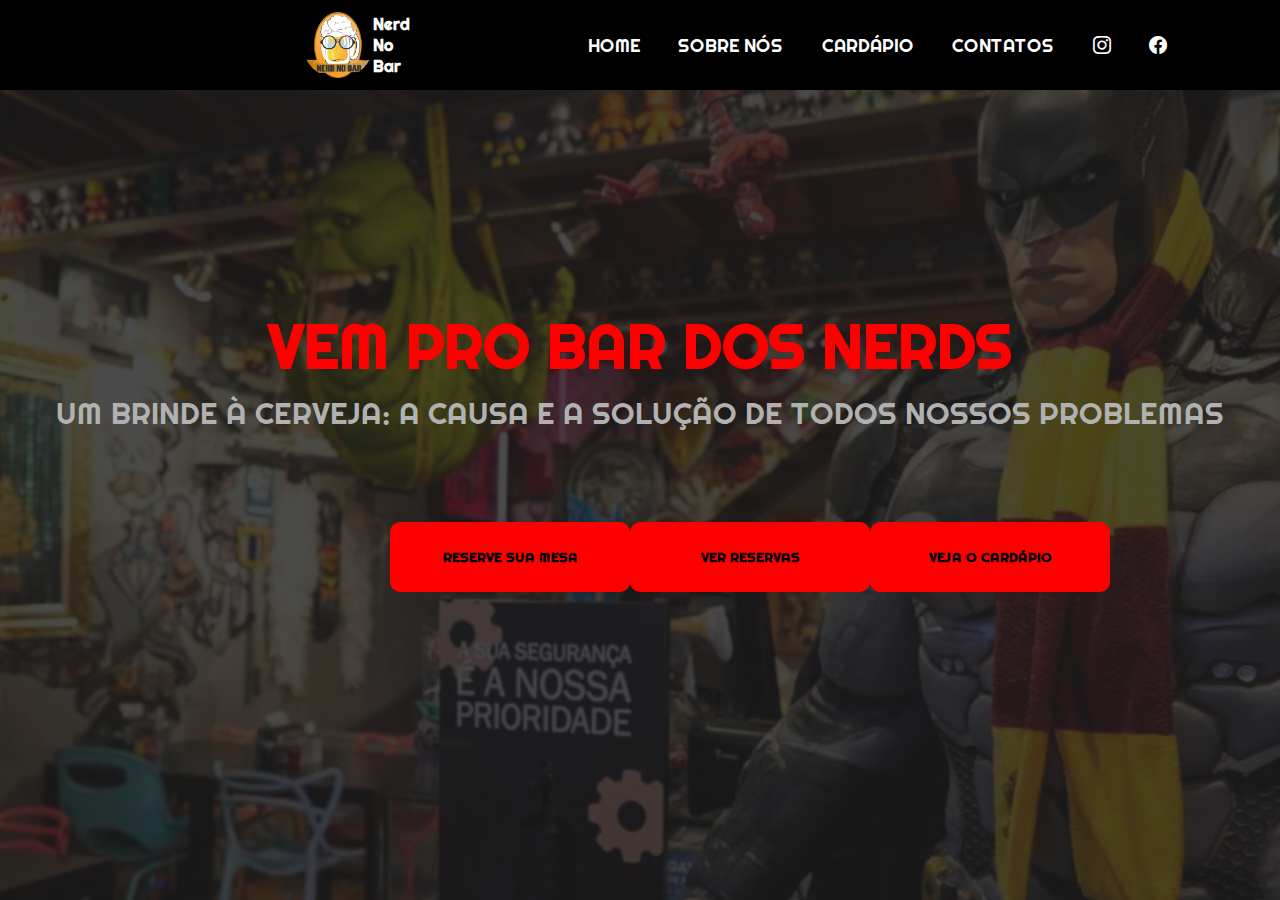
<file: index.html>
<!DOCTYPE html>
<html lang="pt-br">
<head>
    <meta charset="UTF-8">
    <meta http-equiv="X-UA-Compatible" content="IE=edge">
    <meta name="viewport" content="width=device-width, initial-scale=1.0">
    <link rel="stylesheet" href="https://cdn.jsdelivr.net/npm/bootstrap-icons@1.10.3/font/bootstrap-icons.css">
    <link rel="stylesheet" href="style.css">

    <title>NerdNoBar</title>
</head>
<body>
    <header class="conteudo">
        <div class="logo">
            <img src="./img/logo-removebg-preview.png" alt="">
            <h3>Nerd No Bar</h3>
        </div>
        <nav>
            <ul class="list-menu">
                <li><a href="#">Home</a></li>
                <li><a href="sobre_nós.html">Sobre nós</a></li>
                <li><a href="cardapio.html">Cardápio</a></li>
                <li><a href="contatos.html">Contatos</a></li>
                <li><a href="#"><i class="bi bi-instagram"></i></a></li>
                <li><a href="#"><i class="bi bi-facebook"></i></a></li>
            </ul>
        </nav>
    </header>
    
    <section class="primeira-secao">
        <div class="conteudo-principal">
            <h1>Vem pro bar dos NERDS </h1>
            <h2>Um brinde à cerveja: a causa e a solução de todos nossos problemas</h2>
            <div class="btn">
                <a href="reserva.html" target="_blank">
                    <button class="reservar">Reserve sua mesa</button>
                </a>
                <a href="reservadas.php" target="_blank">
                    <button class="getreserva">Ver reservas</button>
                </a>
                <a href="cardapio.html" target="_blank">
                <button class="Futuro">Veja o Cardápio</button>
                </a>
            </div>
        </div>  
    </section>
</body>
</html>
</file>
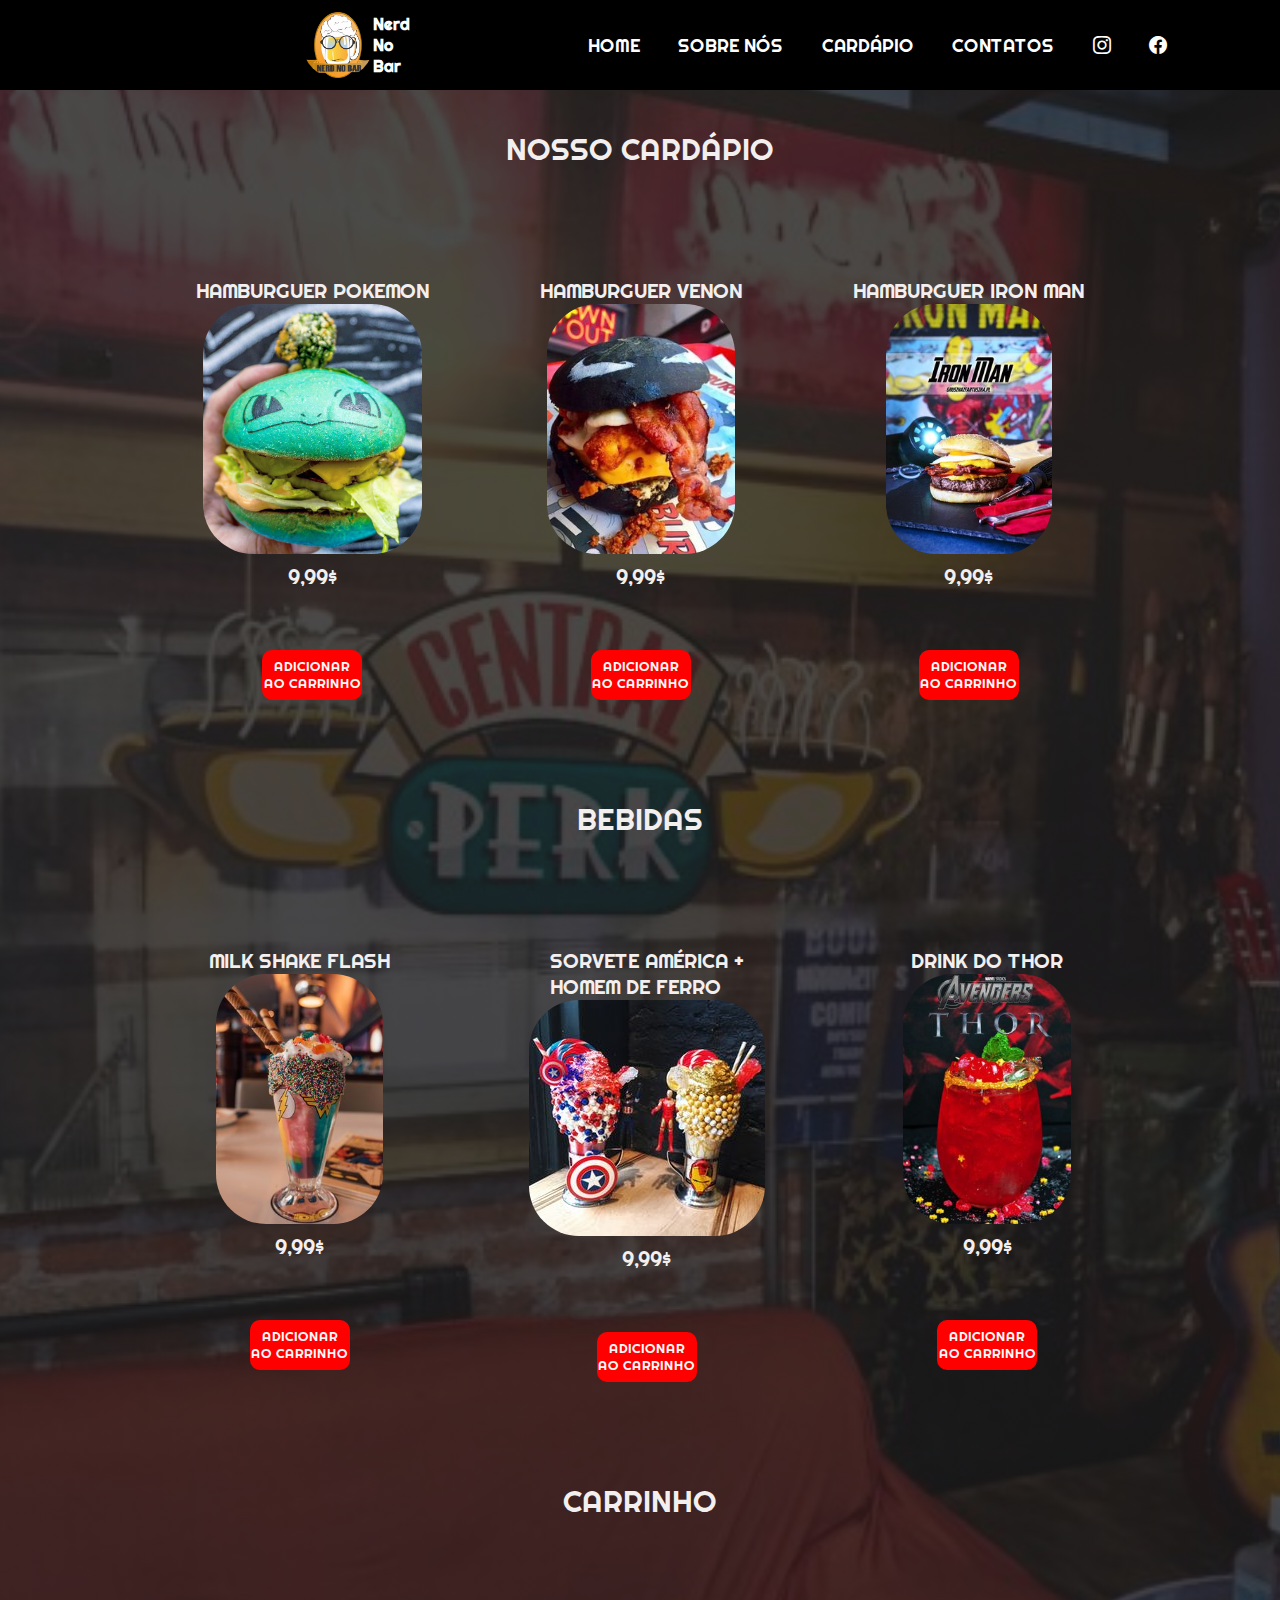
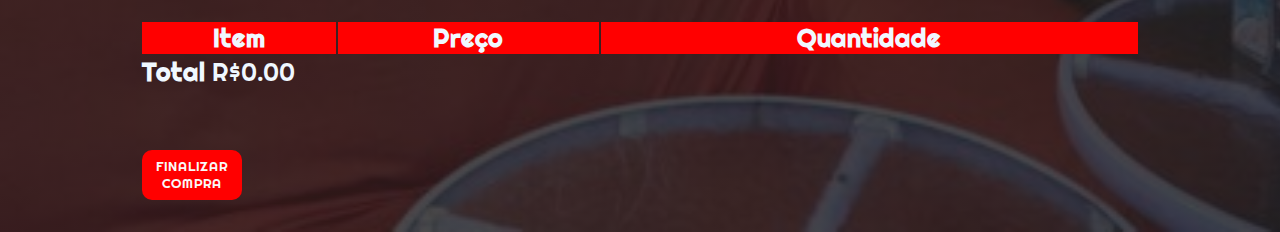
<file: cardapio.html>
<!DOCTYPE html>
<html lang="pt-br">
<head>
    <meta charset="UTF-8">
    <meta http-equiv="X-UA-Compatible" content="IE=edge">
    <meta name="viewport" content="width=device-width, initial-scale=1.0">
    <link rel="stylesheet" href="https://cdn.jsdelivr.net/npm/bootstrap-icons@1.10.3/font/bootstrap-icons.css">
    <link rel="stylesheet" href="style.css">
    <script src="cardapio.js"></script>
    
    <title>NerdNoBar</title>
</head>
<body>
    <header class="conteudo">
        <div class="logo">
            <img src="./img/logo-removebg-preview.png" alt="">
            <h3>Nerd No Bar</h3>
        </div>
        <nav>
            <ul class="list-menu">
                <li><a href="index.html">Home</a></li>
                <li><a href="sobre_nós.html">Sobre nós</a></li>
                <li><a href="cardapio.html">Cardápio</a></li>
                <li><a href="contatos.html">Contatos</a></li>
                <li><a href="#"><i class="bi bi-instagram"></i></a></li>
                <li><a href="#"><i class="bi bi-facebook"></i></a></li>
            </ul>
        </nav>
    </header>

    <section class="section-cardapio">
        <div class="container"> 
            <h1 class="tituloPrincipal">NOSSO CARDÁPIO</h1>
            <div class="grid-container">    
               
                <div class="cardapio">
                    <span class="item-name">Hamburguer Pokemon</span>
                    <img src="./imgcard/Hampokemon3.jpg" alt="">
                    <span class="item-price">9,99$</span>
                    <div class="btn-car">
                        <button class="carrinho">Adicionar ao carrinho</button>
                    </div>
                </div>
                <div class="cardapio">                    
                    <span class="item-name">Hamburguer Venon</span>
                    <img src="./imgcard/hVenon.jpg" alt="">
                    <span class="item-price">9,99$</span>
                    <div class="btn-car">
                        <button class="carrinho">Adicionar ao carrinho</button>
                    </div>
                </div>
                <div class="cardapio">
                    <span class="item-name">Hamburguer Iron Man </span>
                    <img src="./imgcard/hIron.jpg" alt="">
                    <span class="item-price">9,99$</span>
                    <div class="btn-car">
                        <button class="carrinho">Adicionar ao carrinho</button>
                    </div>
                </div>
            </div>
            <h1>Bebidas</h1>
            <div class="grid-container">
                <div class="cardapio">
                    <span class="item-name">Milk shake Flash</span>
                    <img src="./imgcard/sorveFlash.jpg" alt="">
                    <span class="item-price">9,99$</span>
                    <div class="btn-car">
                        <button class="carrinho">Adicionar ao carrinho</button>
                    </div>
                </div>
                <div class="cardapio">
                    <span class="item-name">Sorvete América +<br> Homem de Ferro</span>
                    <img src="./imgcard/sorvete.jpg" alt="">
                    <span class="item-price">9,99$</span>
                    <div class="btn-car">
                        <button class="carrinho">Adicionar ao carrinho</button>
                    </div>
                </div>
                <div class="cardapio">
                    <span class="item-name">Drink do Thor</span>
                    <img src="./imgcard/bThor.jpg" alt="">
                    <span class="item-price">9,99$</span>
                    <div class="btn-car">
                        <button class="carrinho">Adicionar ao carrinho</button>
                    </div>
                </div>
       
            </div>
            <div class="car"><h1>CARRINHO</h1></div>
            <table class="cart-table">
                <thead>
                  <tr>
                    <th class="table-th">Item</th>
                    <th class="table-th">Preço</th>
                    <th class="table-th">Quantidade</th>
                  </tr>
                </thead>

                <tbody>
                  
                </tbody>
                <tfoot>
                    <tr>
                      <td colspan="3" class="cart-total-container">
                        <strong>Total</strong>
                        <span id="total-price">R$0.00</span>
                      </td>
                    </tr>
                    <tr>
                      <td colspan="3" class="cart-finalize-container">
                        <button class="btn-finalizar">Finalizar Compra</button>
                      </td>
                    </tr>
                  </tfoot>                 
            </table>
        </div>
    </section>
</body>
</html>
</file>
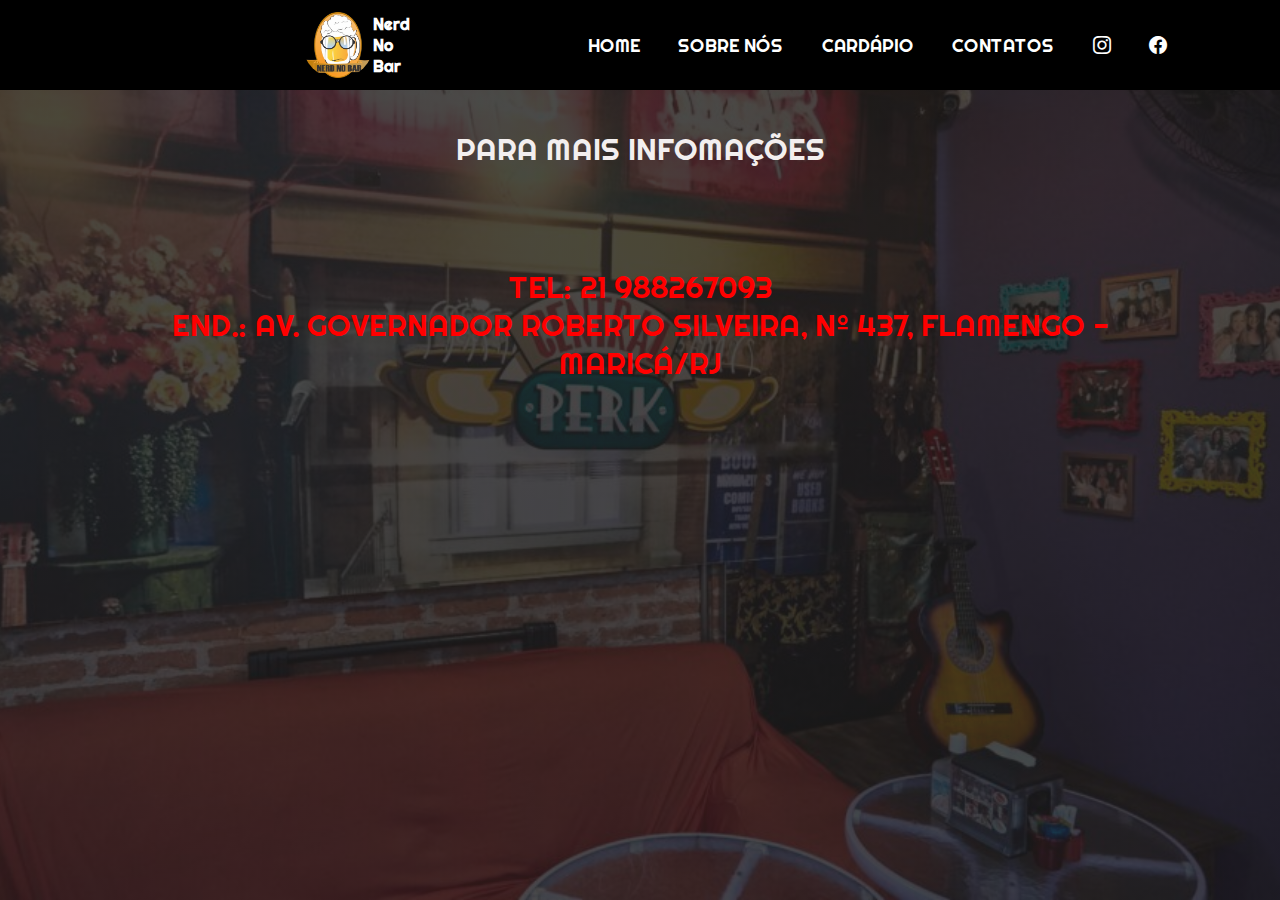
<file: contatos.html>
<!DOCTYPE html>
<html lang="pt-br">
<head>
    <meta charset="UTF-8">
    <meta http-equiv="X-UA-Compatible" content="IE=edge">
    <meta name="viewport" content="width=device-width, initial-scale=1.0">
    <link rel="stylesheet" href="https://cdn.jsdelivr.net/npm/bootstrap-icons@1.10.3/font/bootstrap-icons.css">
    <link rel="stylesheet" href="style.css">
    <title>NerdNoBar</title>
</head>
<body>
    <header class="conteudo"> <!--Classe de conteudo para chamar no css -->
        <div class="logo">
            <img src="./img/logo-removebg-preview.png" alt="">
            <h3>Nerd No Bar</h3>
        </div>
        <!--Menu-->
        <nav>
            <ul class="list-menu">
                <li><a href="index.html">Home</a></li>
                <li><a href="sobre_nós.html">Sobre nós</a></li>
                <li><a href="cardapio.html">Cardápio</a></li>
                <li><a href="contatos.html">Contatos</a></li>
                <li><a href="#"><i class="bi bi-instagram"></i></a></li>
                <li><a href="#"><i class="bi bi-facebook"></i></a></li>
            </ul>
        </nav>
    </header>
    <section class="section-contatos">
    <div class="container">
        <h1>PARA MAIS INFOMAÇÕES </h1>
        <h3>Tel: 21 988267093 <br>
             End.: Av. Governador Roberto Silveira, nº 437, Flamengo - Maricá/RJ </br> </h3>

    </div>

    </section>
</file>
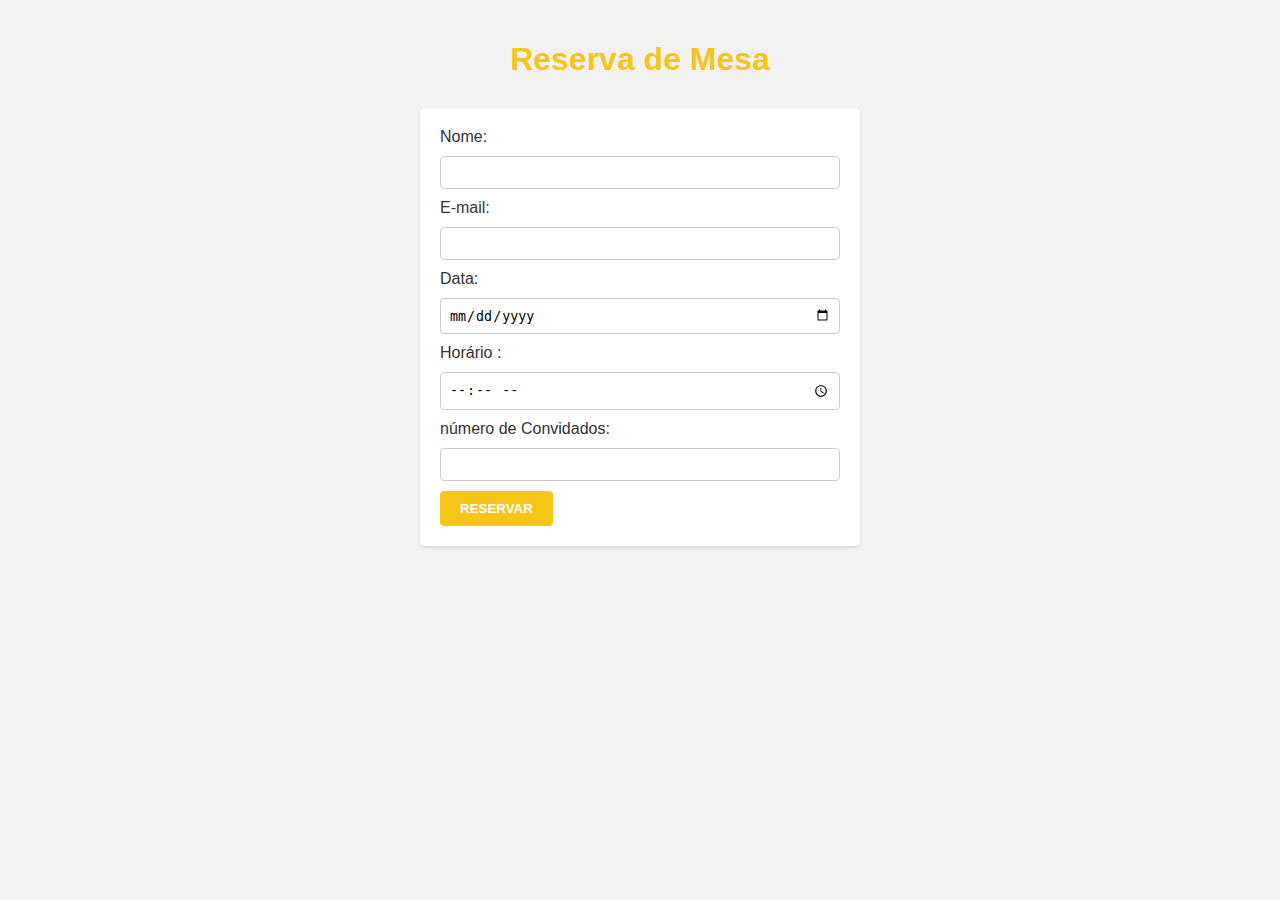
<file: reserva.html>
<!DOCTYPE html>
<html>
<head>
    <title>Reserva de Mesa</title>
    <style>
        body {
            font-family: 'Arial', sans-serif;
            background-color: #f2f2f2;
            margin: 0;
            padding: 20px;
        }

        h1 {
            color: #f5c518;
            text-align: center;
            margin-bottom: 30px;
        }

        form {
            background-color: #fff;
            padding: 20px;
            border-radius: 5px;
            box-shadow: 0 2px 4px rgba(0, 0, 0, 0.1);
            max-width: 400px;
            margin: 0 auto;
        }

        label {
            display: block;
            margin-bottom: 10px;
            color: #333;
        }

        input[type="text"],
        input[type="email"],
        input[type="date"],
        input[type="time"],
        input[type="number"] {
            width: 100%;
            padding: 8px;
            border: 1px solid #ccc;
            border-radius: 4px;
            box-sizing: border-box;
            margin-bottom: 10px;
        }

        input[type="submit"] {
            background-color: #f5c518;
            color: #fff;
            padding: 10px 20px;
            border: none;
            border-radius: 4px;
            cursor: pointer;
            font-weight: bold;
            text-transform: uppercase;
        }

        input[type="submit"]:hover {
            background-color: #d4b415;
        }

        #reservationStatus {
            display: none;
            margin-top: 20px;
            padding: 10px;
            background-color: #f2f2f2;
        }
    </style>
</head>
<body>
    <h1>Reserva de Mesa</h1>
    <form id="reservationForm">
        <label for="nome">Nome:</label>
        <input type="text" id="nome" required><br>

        <label for="email">E-mail:</label>
        <input type="email" id="email" required><br>

        <label for="data">Data:</label>
        <input type="date" id="data" required><br>

        <label for="horario">Horário :</label>
        <input type="time" id="horario" required><br>

        <label for="convidados">número de Convidados:</label>
        <input type="number" id="convidados" required><br>

        <input type="submit" value="Reservar">
    </form>

    <script src="reserva.js"></script>
</body>
</html>
</file>
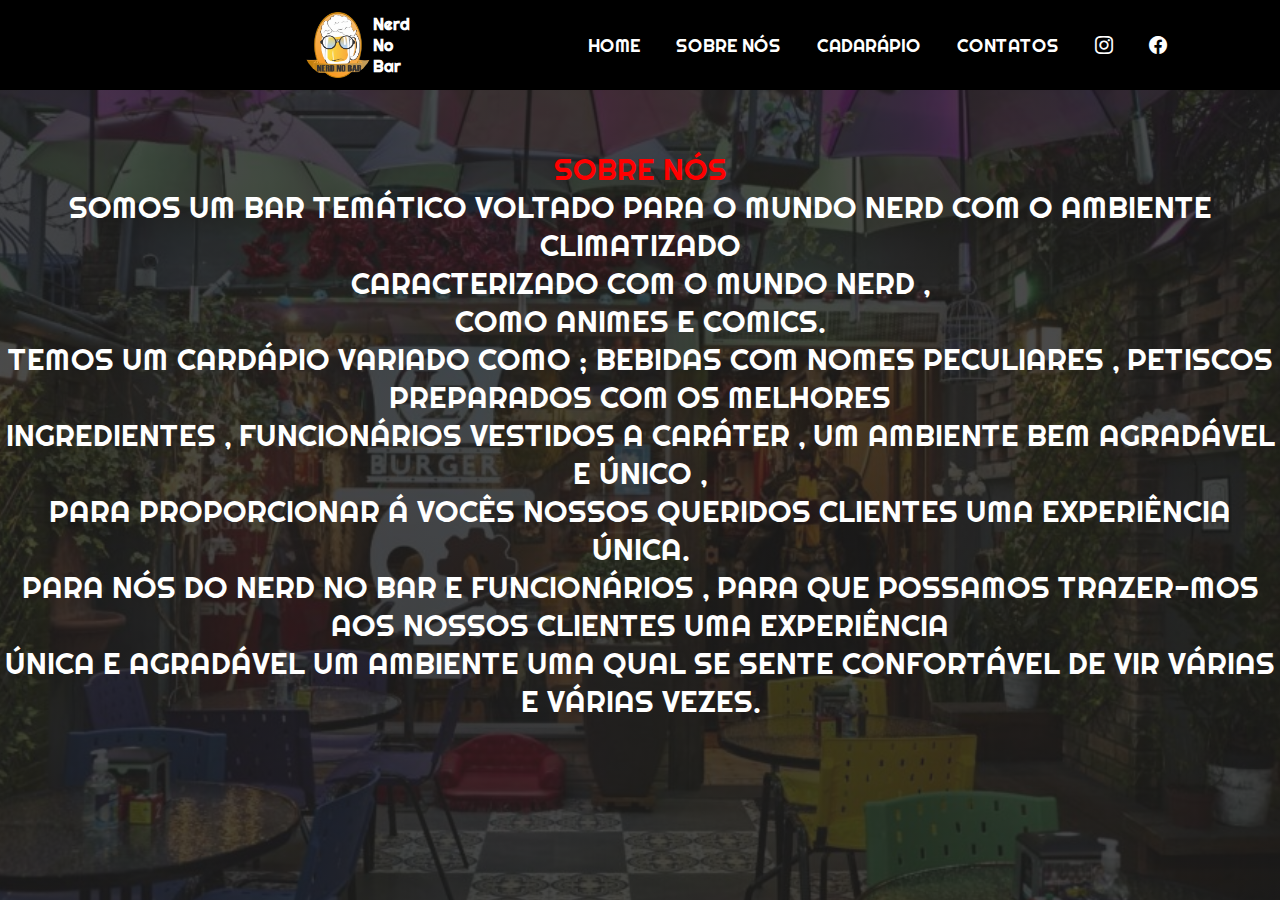
<file: sobre_nós.html>
<!DOCTYPE html>
<html lang="pt-br">
<head>
    <meta charset="UTF-8">
    <meta http-equiv="X-UA-Compatible" content="IE=edge">
    <meta name="viewport" content="width=device-width, initial-scale=1.0">
    <link rel="stylesheet" href="https://cdn.jsdelivr.net/npm/bootstrap-icons@1.10.3/font/bootstrap-icons.css">
    <link rel="stylesheet" href="style.css">
    <title>NerdNoBar</title>
</head>
<body>
    <header class="conteudo"> 
        <div class="logo">
            <img src="./img/logo-removebg-preview.png" alt="">
            <h3>Nerd No Bar</h3>
        </div>
       
        <nav>
            <ul class="list-menu">
                <li><a href="index.html">Home</a></li>
                <li><a href="sobre_nós.html">Sobre nós</a></li>
                <li><a href="cardapio.html">Cadarápio</a></li>
                <li><a href="contatos.html">Contatos</a></li>
                <li><a href="#"><i class="bi bi-instagram"></i></a></li>
                <li><a href="#"><i class="bi bi-facebook"></i></a></li>
              
            </ul>
        </nav>
    </header>
<section class="sobre-nós">
    <div>
        <h3>Sobre nós</h3>
        <p>Somos um bar temático voltado para o mundo nerd com o ambiente climatizado<br>
             caracterizado com o mundo nerd ,<br>
           como  animes  e comics.<br>
           Temos um  cardápio variado como ; bebidas com nomes peculiares , petiscos preparados com os melhores <br>
           ingredientes , funcionários vestidos a caráter , um ambiente bem agradável e único ,<br>
           para proporcionar á  vocês nossos queridos clientes uma experiência única.<br>
           Para nós do nerd no bar e funcionários , para que possamos  trazer-mos  aos nossos clientes uma experiência <br> 
           única e agradável um ambiente uma qual se sente confortável de vir várias e várias vezes. <br>

        </p>
    </div>
</section>
</file>
<file: style.css>
@import url('https://fonts.googleapis.com/css2?family=Righteous&display=swap');
* {
    /* Tirando tds os espaçamento, linhas, traços  e bordas */
    margin: 0;
    padding: 0;
    box-sizing: border-box;
    list-style: none;
    border: none;
    text-decoration: none;
    font-family: 'Righteous','cursive';

}

html {
    height: 100vh;
    font-size: 62.5%;
}

/* Estilizando o Menu */

.conteudo {
    width: 100%;
    height: 10vh;
    display: flex;
    justify-content: space-around;
    align-items: center;
    background-color: black;
    position: fixed;
    padding-left: 20rem;

}

.logo{
    width: 70px;
    height: auto;
    cursor: pointer;
    display: flex;
    align-items: center;
}

.logo h3 {
    color: white;
    font-size: 1.6rem;
    


}

.logo img {
    width: 100%;
    height: 100%;
}

.conteudo .list-menu {
    width: 600px;
    display: flex;
    align-items: center;
    justify-content: space-between;
}

.conteudo .list-menu li a {
    padding-top: 3rem;
    padding-bottom: 2rem;
    padding-right: 1rem;
    padding-left: 1rem;
    color: white;
    font-size: 1.8rem;
    text-transform: uppercase; /*converte todas as primeiras letras em todas as palavras para maiúsculas*/
    font-weight: 500; /* grossura da fonte */ 
    transition: all 200ms ease-in;

}

.conteudo .list-menu li a:hover{
    background-color: #333;
    border-bottom: 4px solid red;
    color: red;
}



/*Primeira Seção */

.primeira-secao {   /* altura total, largal total , centralizar o texto no meio e deixando um sobre o outro */
    height: 100vh;
    background-image: linear-gradient(rgba(29,29,29,0.8),rgba(29,29,29,0.8)),url(./img/fundo.png);
    background-position: center center;
    background-size: cover;
    background-repeat: no-repeat;
    background-position-y: 50px;
    width: 100vw;
    display: flex;
    flex-direction: row; /* torna um elemento em forma de coluna um em cima do outro*/
    justify-content: center;  /* aliando  na vertical */ 
    align-items: center;
}


.primeira-secao .conteudo-principal{
    display: flex;
    flex-direction: column;
    align-items: center;
    justify-content: center;
}

.primeira-secao h1{
    color: red;
    font-size: 6rem;
    text-transform: uppercase;
    margin-bottom: 1rem;
}

.primeira-secao h2{
    color: rgba(177,177,177,177);
    font-size: 3rem;
    font-weight: 400;
    text-transform: uppercase;
    margin-bottom: 3rem;
    
}

.btn button {
    width: 240px;
    height: 70px;
    cursor: pointer;
    text-transform: uppercase;
    background-color: red;
    border-radius: 10px;
    color: black;
    font-weight: 650;
    margin-top: 6rem;
    transition: all 500ms;

}

.btn button:hover{
    border: 1px solid red;
    background-color: transparent;
    color: aliceblue;
}

.btn {
    width: 500px;
    display: flex;
    justify-content: space-between;

}




/* SOBRE */ 



.sobre-nós{
    height: 100vh;
    background-image: linear-gradient(rgba(29,29,29,0.8),rgba(29,29,29,0.8)),url(./img/imagem3.jpeg);
    background-position: center center;
    background-size: cover;
    background-repeat: no-repeat;
    background-position-y: 50px;
    width: 100vw;
    display: flex;
    flex-direction: row; 
    justify-content: center;  
    align-items: center;
    
}
    

.sobre-nós h3{
    text-align: center;
    color:red;
    font-size: 3rem;
    font-weight: 400;
    text-transform: uppercase;
   
    
}
.sobre-nós p{
    padding: 0px 50 px ;
    text-align: center;
    color: white;
    font-size: 3rem;
    font-weight: 400;
    text-transform: uppercase;
    margin-bottom: 3rem;
}



/* CARDAPIO*/ 

.section-cardapio{
    min-height: auto;
    height: 100%;
    background-image: linear-gradient(rgba(29,29,29,0.8),rgba(29,29,29,0.8)),url(./imgcard/fundo\ cardapio.jpg);
    background-position: center center;
    background-size: cover;
    background-repeat: repeat-y;

}
.container {
    Max-width: 100%;
    Width: 100rem;
    Margin: 0 auto;
    Padding: 3rem 0;
}

.container h1 {
    text-align: center;
    color:rgb(243, 239, 239);
    font-size: 3rem;
    font-weight: 400;
    text-transform: uppercase; 
    padding: 10rem 0; 
}



.grid-container{
    display: grid;
    grid-template-columns: auto auto auto;
    row-gap: 5rem;
}

.cardapio{
    display: flex;
    flex-direction: column;
    align-items: center;
}

  
img{
    max-width: 250px;
    max-height: 250px;
    border-radius: 50px;
}


  
.cardapio span{
    padding-top: 1rem;
    color:rgb(243, 239, 239);;
    font-size: 2rem;
    font-weight: 400;
    text-transform: uppercase;
}

/* CONTATOS */ 

.section-contatos{
    height: 100vh;
    background-image: linear-gradient(rgba(29,29,29,0.8),rgba(29,29,29,0.8)),url(./imgcard/fundo\ cardapio.jpg);
    background-position: center center;
    background-size: cover;
    background-repeat: no-repeat;

} 
.section-contatos h3{
    text-align: center;
    color:red;
    font-size: 3rem;
    font-weight: 400;
    text-transform: uppercase;
}
/* CARRINHO*/

.btn-car button {
    width: 100px;
    height: 50px;
    cursor: pointer;
    text-transform: uppercase;
    background-color: red;
    border-radius: 10px;
    color: rgb(250, 248, 248);
    font-weight: 200;
    margin-top: 6rem;
    transition: all 500ms;

}

.btn-car button:hover{
    border: 1px solid red;
    background-color: transparent;
    color: aliceblue;
}

.cart-table {
    width: 100%;
    font-size: 25px;
    color:  aliceblue;
}

thead {
    background-color: red;
    
}

tbody button{
    width: 80px;
    height: 20px;
    cursor: pointer;
    text-transform: uppercase;
    background-color: red;
    border-radius: 10px;
    color: rgb(250, 248, 248);
    font-weight: 200;
    margin-top: 6rem;
    transition: all 500ms;
}

button:hover{
    border: 1px solid red;
    background-color: transparent;
    color: aliceblue;
}

tbody input{
    width: 48px;
    height: 34px;
    border-radius: 6px;
    border: 2px solid var(--blue);
    text-align: center;
    background: #eee; 
}

.btn-finalizar{
    width: 100px;
    height: 50px;
    cursor: pointer;
    text-transform: uppercase;
    background-color: red;
    border-radius: 10px;
    color: rgb(250, 248, 248);
    font-weight: 200;
    margin-top: 6rem;
    transition: all 500ms;
}
</file>
